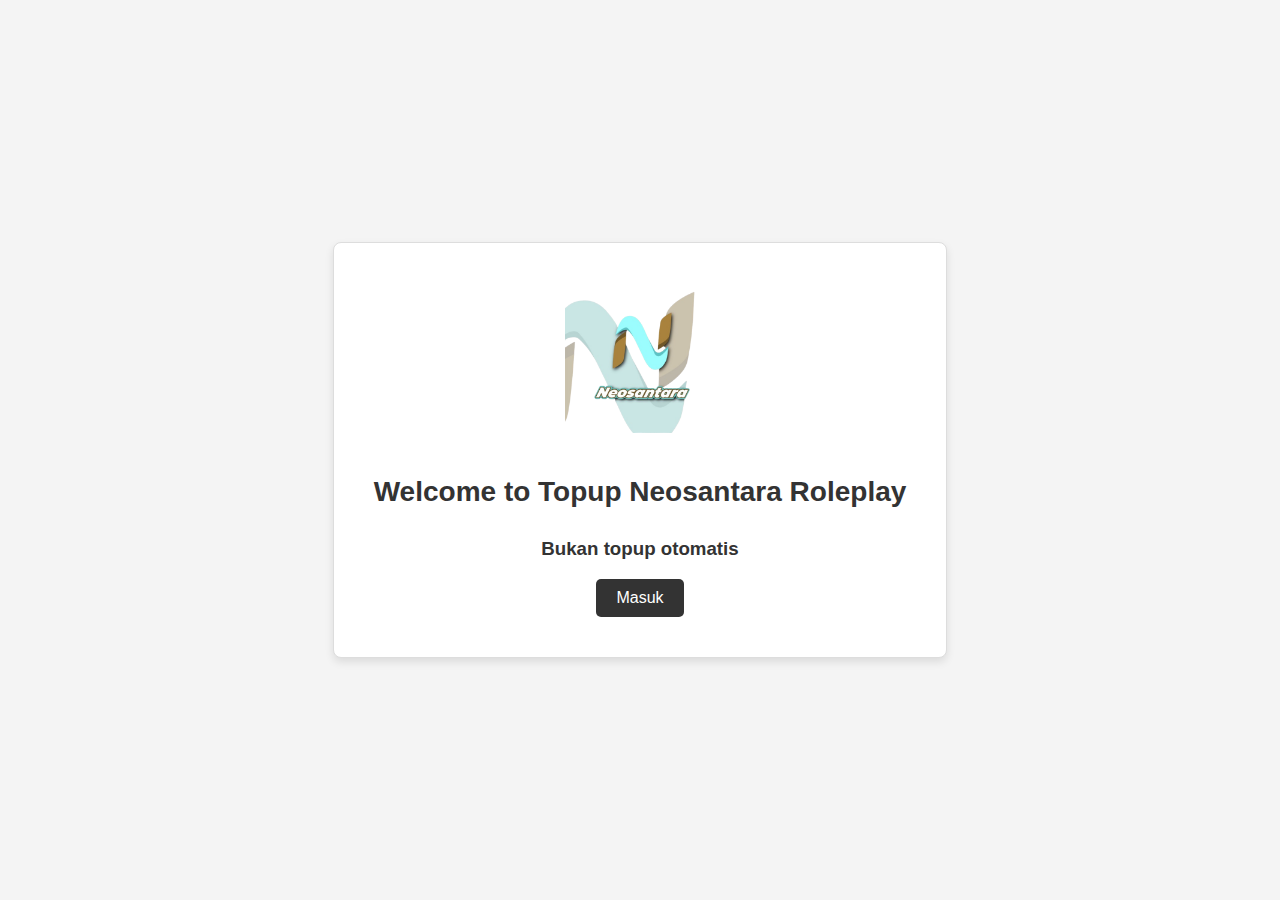
<file: index.html>
<!DOCTYPE html>
<html lang="en">
<head>
    <meta charset="UTF-8">
    <meta http-equiv="X-UA-Compatible" content="IE=edge">
    <meta name="viewport" content="width=device-width, initial-scale=1.0">
    <title>Welcome To Neo Topup</title>
    <!-- Link ke file CSS terpisah -->
    <link rel="stylesheet" href="css/index.css">
</head>
<body>
    <div class="container">
        <img src="img/logo.png" alt="Server Logo" class="logo">
        <h1>Welcome to Topup Neosantara Roleplay</h1>
        <h3>Bukan topup otomatis</h3>
        <button class="button" onclick="location.href='home.html'">Masuk</button>
    </div>
</body>
</html>
</file>
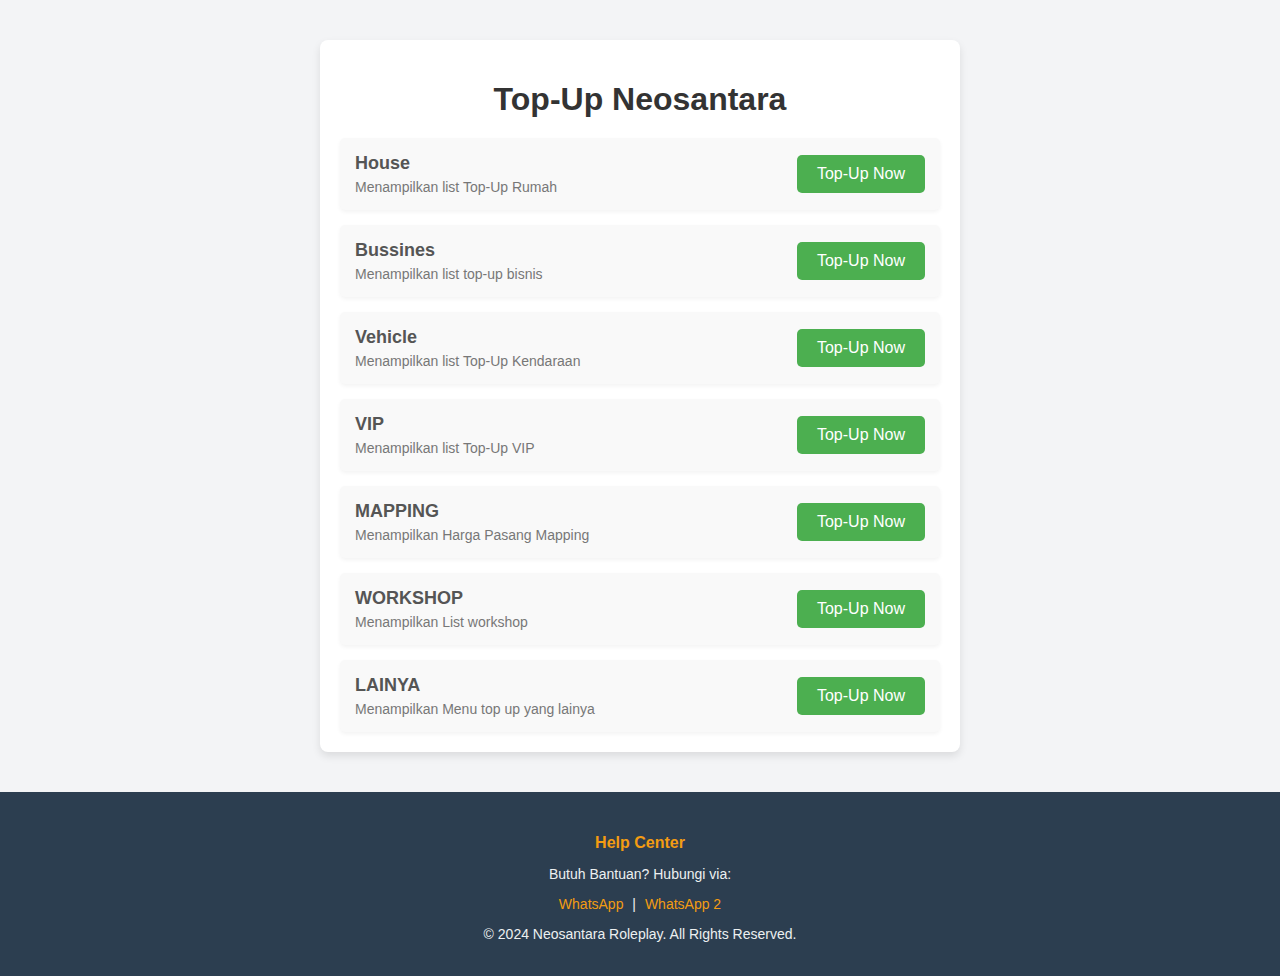
<file: home.html>
<!DOCTYPE html>
<html lang="en">
<head>
    <meta charset="UTF-8">
    <meta http-equiv="X-UA-Compatible" content="IE=edge">
    <meta name="viewport" content="width=device-width, initial-scale=1.0">
    <title>TOP-UP</title>
    <!-- Menghubungkan dengan CSS khusus untuk halaman utama -->
    <link rel="stylesheet" href="css/home.css">
</head>
<body>
    <div class="topup-container">
        <h1>Top-Up Neosantara</h1>
        <div class="topup-list">
            <div class="topup-item">
                <div class="topup-details">
                    <h2>House</h2>
                    <p>Menampilkan list Top-Up Rumah</p>
                </div>
                <a href="topup-house.html" class="topup-button">Top-Up Now</a>
            </div>
            <div class="topup-item">
                <div class="topup-details">
                    <h2>Bussines</h2>
                    <p>Menampilkan list top-up bisnis</p>
                </div>
                <a href="topup-bisnis.html" class="topup-button">Top-Up Now</a>
            </div>
            <div class="topup-item">
                <div class="topup-details">
                    <h2>Vehicle</h2>
                    <p>Menampilkan list Top-Up Kendaraan</p>
                </div>
                <a href="topup-vehicle.html" class="topup-button">Top-Up Now</a>
            </div>
            <div class="topup-item">
                <div class="topup-details">
                    <h2>VIP</h2>
                    <p>Menampilkan list Top-Up VIP</p>
                </div>
                <a href="topup-vip.html" class="topup-button">Top-Up Now</a>
            </div>
            <div class="topup-item">
              <div class="topup-details"> <h2>MAPPING</h2>
              <p>Menampilkan Harga Pasang Mapping</p>
              </div>
              <a href="topup-mapping.html" class="topup-button">Top-Up Now</a>
            </div>
            <div class="topup-item">
              <div class="topup-details"> <h2>WORKSHOP</h2>
              <p>Menampilkan List workshop</p>
              </div>
              <a href="topup-workshop.html" class="topup-button">Top-Up Now</a>
            </div>
           <div class="topup-item">
              <div class="topup-details"> <h2>LAINYA</h2>
              <p>Menampilkan Menu top up yang lainya</p>
              </div>
              <a href="topup-lainya.html" class="topup-button">Top-Up Now</a>
            </div>
        </div>
    </div>
    <!-- Footer Help Center -->
<footer class="footer-simple">
    <div class="footer-content">
        <div class="footer-section">
            <h4>Help Center</h4>
            <p>Butuh Bantuan? Hubungi via:</p>
        </div>
        <div class="footer-section">
            <a href="https://wa.me/971529317909" target="_blank">WhatsApp</a> |
            <a href="https://wa.me/6283891162997">WhatsApp 2</a>
        </div>
        <div class="footer-section">
            <p>&copy; 2024 Neosantara Roleplay. All Rights Reserved.</p>
        </div>
    </div>
</footer>
</body>
</html>
</file>
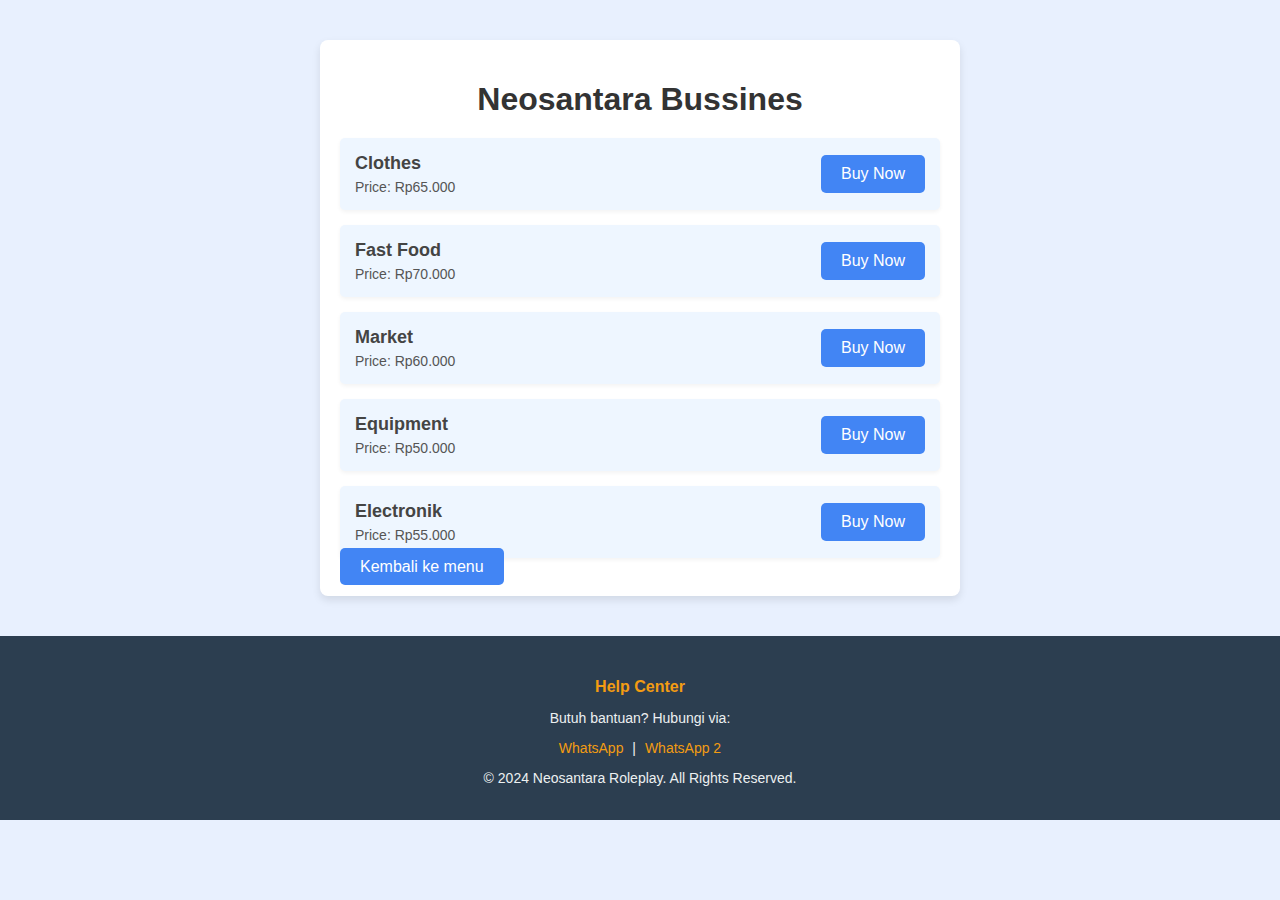
<file: topup-bisnis.html>
<!DOCTYPE html>
<html lang="en">
<head>
    <meta charset="UTF-8">
    <meta http-equiv="X-UA-Compatible" content="IE=edge">
    <meta name="viewport" content="width=device-width, initial-scale=1.0">
    <title>TOP-UP</title>
    <!-- Menghubungkan dengan CSS khusus untuk halaman daftar top-up lainnya -->
    <link rel="stylesheet" href="css/topup-bisnis.css">
</head>
<body>
    <div class="topup-container">
        <h1>Neosantara Bussines</h1>
        <div class="topup-list">
            <div class="topup-item">
                <div class="topup-details">
                    <h2>Clothes</h2>
                    <p>Price: Rp65.000</p>
                </div>
                <a href="https://wa.me/6285860509720?text=.payment" class="topup-button">Buy Now</a>
            </div>
            <div class="topup-item">
                <div class="topup-details">
                    <h2>Fast Food</h2>
                    <p>Price: Rp70.000</p>
                </div>
                <a href="https://wa.me/6285860509720?text=.payment" class="topup-button">Buy Now</a>
            </div>
            <div class="topup-item">
                <div class="topup-details">
                    <h2>Market</h2>
                    <p>Price: Rp60.000</p>
                </div>
                <a href="https://wa.me/6285860509720?text=.payment" class="topup-button">Buy Now</a>
            </div>
             <div class="topup-item">
                <div class="topup-details">
                    <h2>Equipment</h2>
                    <p>Price: Rp50.000</p>
                </div>
                <a href="https://wa.me/6285860509720?text=.payment" class="topup-button">Buy Now</a>
            </div>
            <div class="topup-item">
              <div class="topup-details">
                <h2>Electronik</h2>
                <p>Price: Rp55.000</p>
              </div>
              <a href="https://wa.me/6285860509720?text=.payment" class="topup-button">Buy Now</a>
            </div>
        </div>
        <!-- Tombol kembali ke halaman utama -->
        <a href="home.html" class="back-button">Kembali ke menu</a>
    </div>
<!-- Footer Help Center -->
<footer class="footer-simple">
    <div class="footer-content">
        <div class="footer-section">
            <h4>Help Center</h4>
            <p>Butuh bantuan? Hubungi via:</p>
        </div>
        <div class="footer-section">
            <a href="https://wa.me/nomor" target="_blank">WhatsApp</a> |
            <a href="https://wa.me/6283891162997">WhatsApp 2</a>
        </div>
        <div class="footer-section">
            <p>&copy; 2024 Neosantara Roleplay. All Rights Reserved.</p>
        </div>
    </div>
</footer>
</body>
</html>
</file>
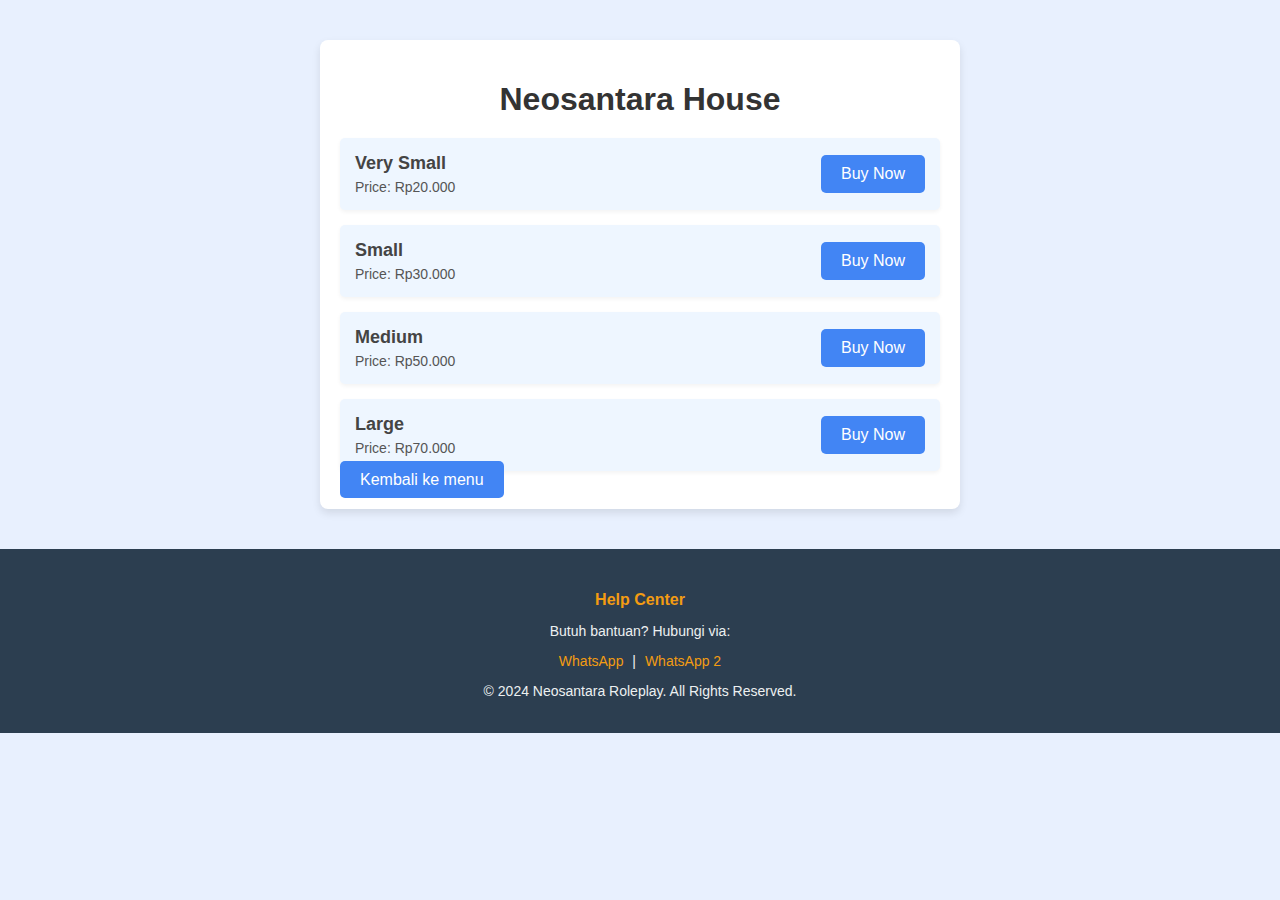
<file: topup-house.html>
<!DOCTYPE html>
<html lang="en">
<head>
    <meta charset="UTF-8">
    <meta http-equiv="X-UA-Compatible" content="IE=edge">
    <meta name="viewport" content="width=device-width, initial-scale=1.0">
    <title>TOP-UP</title>
    <!-- Menghubungkan dengan CSS khusus untuk halaman daftar top-up lainnya -->
    <link rel="stylesheet" href="css/topup-house.css">
</head>
<body>
    <div class="topup-container">
        <h1>Neosantara House</h1>
        <div class="topup-list">
            <div class="topup-item">
                <div class="topup-details">
                    <h2>Very Small</h2>
                    <p>Price: Rp20.000</p>
                </div>
                <a href="https://wa.me/6285860509720?text=.payment" class="topup-button">Buy Now</a>
            </div>
            <div class="topup-item">
                <div class="topup-details">
                    <h2>Small</h2>
                    <p>Price: Rp30.000</p>
                </div>
                <a href="https://wa.me/6285860509720?text=.payment" class="topup-button">Buy Now</a>
            </div>
            <div class="topup-item">
                <div class="topup-details">
                    <h2>Medium</h2>
                    <p>Price: Rp50.000</p>
                </div>
                <a href="https://wa.me/6285860509720?text=.payment" class="topup-button">Buy Now</a>
            </div>
             <div class="topup-item">
                <div class="topup-details">
                    <h2>Large</h2>
                    <p>Price: Rp70.000</p>
                </div>
                <a href="https://wa.me/6285860509720?text=.payment" class="topup-button">Buy Now</a>
            </div>
        </div>
        <!-- Tombol kembali ke halaman utama -->
        <a href="home.html" class="back-button">Kembali ke menu</a>
    </div>
<!-- Footer Help Center -->
<footer class="footer-simple">
    <div class="footer-content">
        <div class="footer-section">
            <h4>Help Center</h4>
            <p>Butuh bantuan? Hubungi via:</p>
        </div>
        <div class="footer-section">
            <a href="https://wa.me/nomor" target="_blank">WhatsApp</a> |
            <a href="https://wa.me/6283891162997">WhatsApp 2</a>
        </div>
        <div class="footer-section">
            <p>&copy; 2024 Neosantara Roleplay. All Rights Reserved.</p>
        </div>
    </div>
</footer>
</body>
</html>
</file>
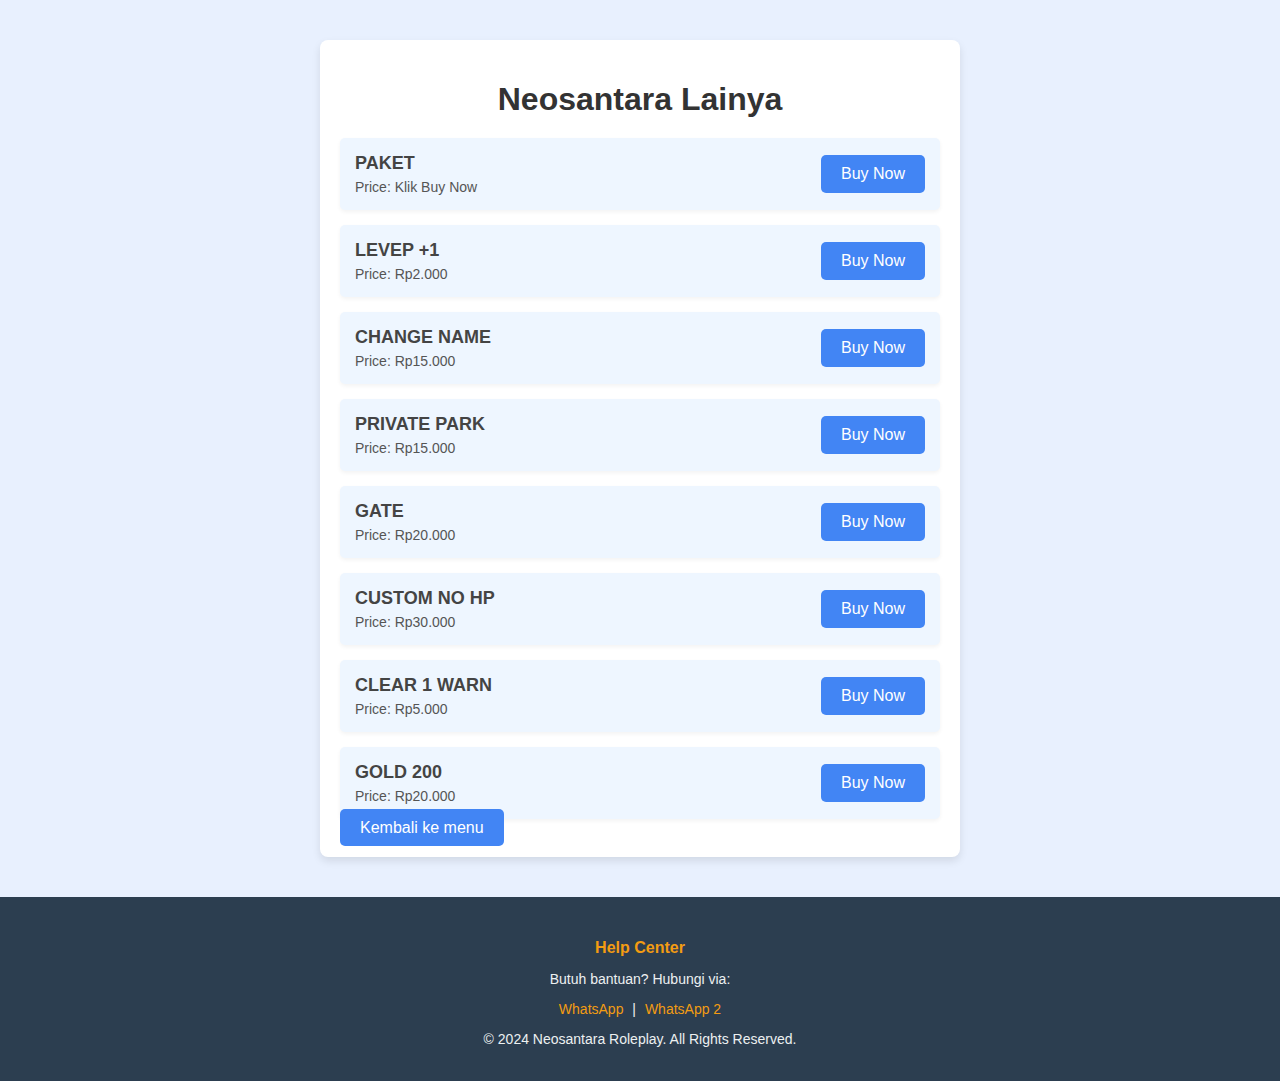
<file: topup-lainya.html>
<!DOCTYPE html>
<html lang="en">
<head>
    <meta charset="UTF-8">
    <meta http-equiv="X-UA-Compatible" content="IE=edge">
    <meta name="viewport" content="width=device-width, initial-scale=1.0">
    <title>TOP-UP</title>
    <!-- Menghubungkan dengan CSS khusus untuk halaman daftar top-up lainnya -->
    <link rel="stylesheet" href="css/topup-mapping.css">
</head>
<body>
    <div class="topup-container">
        <h1>Neosantara Lainya</h1>
        <div class="topup-list">
            <div class="topup-item">
                <div class="topup-details">
                    <h2>PAKET</h2>
                    <p>Price: Klik Buy Now</p>
                </div>
                <a href="https://wa.me/6285860509720?text=.paket" class="topup-button">Buy Now</a>
            </div>
            <div class="topup-item">
                <div class="topup-details">
                    <h2>LEVEP +1</h2>
                    <p>Price: Rp2.000</p>
                </div>
                <a href="https://wa.me/6285860509720?text=.payment" class="topup-button">Buy Now</a>
            </div>
            <div class="topup-item">
                <div class="topup-details">
                    <h2>CHANGE NAME</h2>
                    <p>Price: Rp15.000</p>
                </div>
                <a href="https://wa.me/6285860509720?text=.payment" class="topup-button">Buy Now</a>
            </div>
            <div class="topup-item">
                <div class="topup-details">
                    <h2>PRIVATE PARK</h2>
                    <p>Price: Rp15.000</p>
                </div>
                <a href="https://wa.me/6285860509720?text=.payment" class="topup-button">Buy Now</a>
            </div>
            <div class="topup-item">
                <div class="topup-details">
                    <h2>GATE</h2>
                    <p>Price: Rp20.000</p>
                </div>
                <a href="https://wa.me/6285860509720?text=.payment" class="topup-button">Buy Now</a>
            </div>
            <div class="topup-item">
                <div class="topup-details">
                    <h2>CUSTOM NO HP</h2>
                    <p>Price: Rp30.000</p>
                </div>
                <a href="https://wa.me/6285860509720?text=.payment" class="topup-button">Buy Now</a>
            </div>
            <div class="topup-item">
                <div class="topup-details">
                    <h2>CLEAR 1 WARN</h2>
                    <p>Price: Rp5.000</p>
                </div>
                <a href="https://wa.me/6285860509720?text=.payment" class="topup-button">Buy Now</a>
            </div>
            <div class="topup-item">
                <div class="topup-details">
                    <h2>GOLD 200</h2>
                    <p>Price: Rp20.000</p>
                </div>
                <a href="https://wa.me/6285860509720?text=.payment" class="topup-button">Buy Now</a>
            </div>
        </div>
        <!-- Tombol kembali ke halaman utama -->
        <a href="home.html" class="back-button">Kembali ke menu</a>
    </div>
<!-- Footer Help Center -->
<footer class="footer-simple">
    <div class="footer-content">
        <div class="footer-section">
            <h4>Help Center</h4>
            <p>Butuh bantuan? Hubungi via:</p>
        </div>
        <div class="footer-section">
            <a href="https://wa.me/971529317909" target="_blank">WhatsApp</a> |
            <a href="https://wa.me/6283891162997">WhatsApp 2</a>
        </div>
        <div class="footer-section">
            <p>&copy; 2024 Neosantara Roleplay. All Rights Reserved.</p>
        </div>
    </div>
</footer>
</body>
</html>
</file>
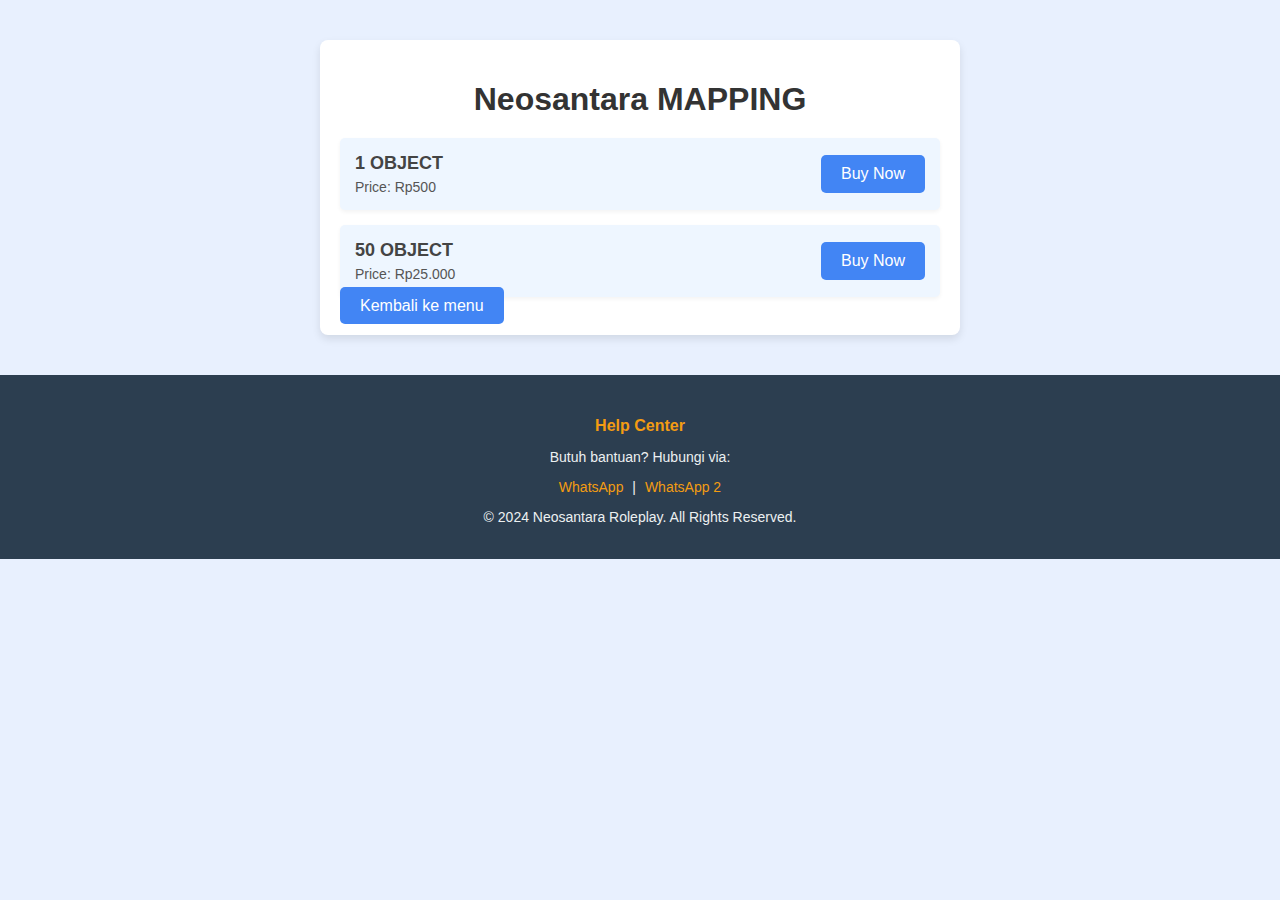
<file: topup-mapping.html>
<!DOCTYPE html>
<html lang="en">
<head>
    <meta charset="UTF-8">
    <meta http-equiv="X-UA-Compatible" content="IE=edge">
    <meta name="viewport" content="width=device-width, initial-scale=1.0">
    <title>TOP-UP</title>
    <!-- Menghubungkan dengan CSS khusus untuk halaman daftar top-up lainnya -->
    <link rel="stylesheet" href="css/topup-mapping.css">
</head>
<body>
    <div class="topup-container">
        <h1>Neosantara MAPPING</h1>
        <div class="topup-list">
            <div class="topup-item">
                <div class="topup-details">
                    <h2>1 OBJECT</h2>
                    <p>Price: Rp500</p>
                </div>
                <a href="https://wa.me/6285860509720?text=.payment" class="topup-button">Buy Now</a>
            </div>
            <div class="topup-item">
                <div class="topup-details">
                    <h2>50 OBJECT</h2>
                    <p>Price: Rp25.000</p>
                </div>
                <a href="https://wa.me/6285860509720?text=.payment" class="topup-button">Buy Now</a>
            </div>
        </div>
        <!-- Tombol kembali ke halaman utama -->
        <a href="home.html" class="back-button">Kembali ke menu</a>
    </div>
<!-- Footer Help Center -->
<footer class="footer-simple">
    <div class="footer-content">
        <div class="footer-section">
            <h4>Help Center</h4>
            <p>Butuh bantuan? Hubungi via:</p>
        </div>
        <div class="footer-section">
            <a href="https://wa.me/971529317909" target="_blank">WhatsApp</a> |
            <a href="https://wa.me/6283891162997">WhatsApp 2</a>
        </div>
        <div class="footer-section">
            <p>&copy; 2024 Neosantara Roleplay. All Rights Reserved.</p>
        </div>
    </div>
</footer>
</body>
</html>
</file>
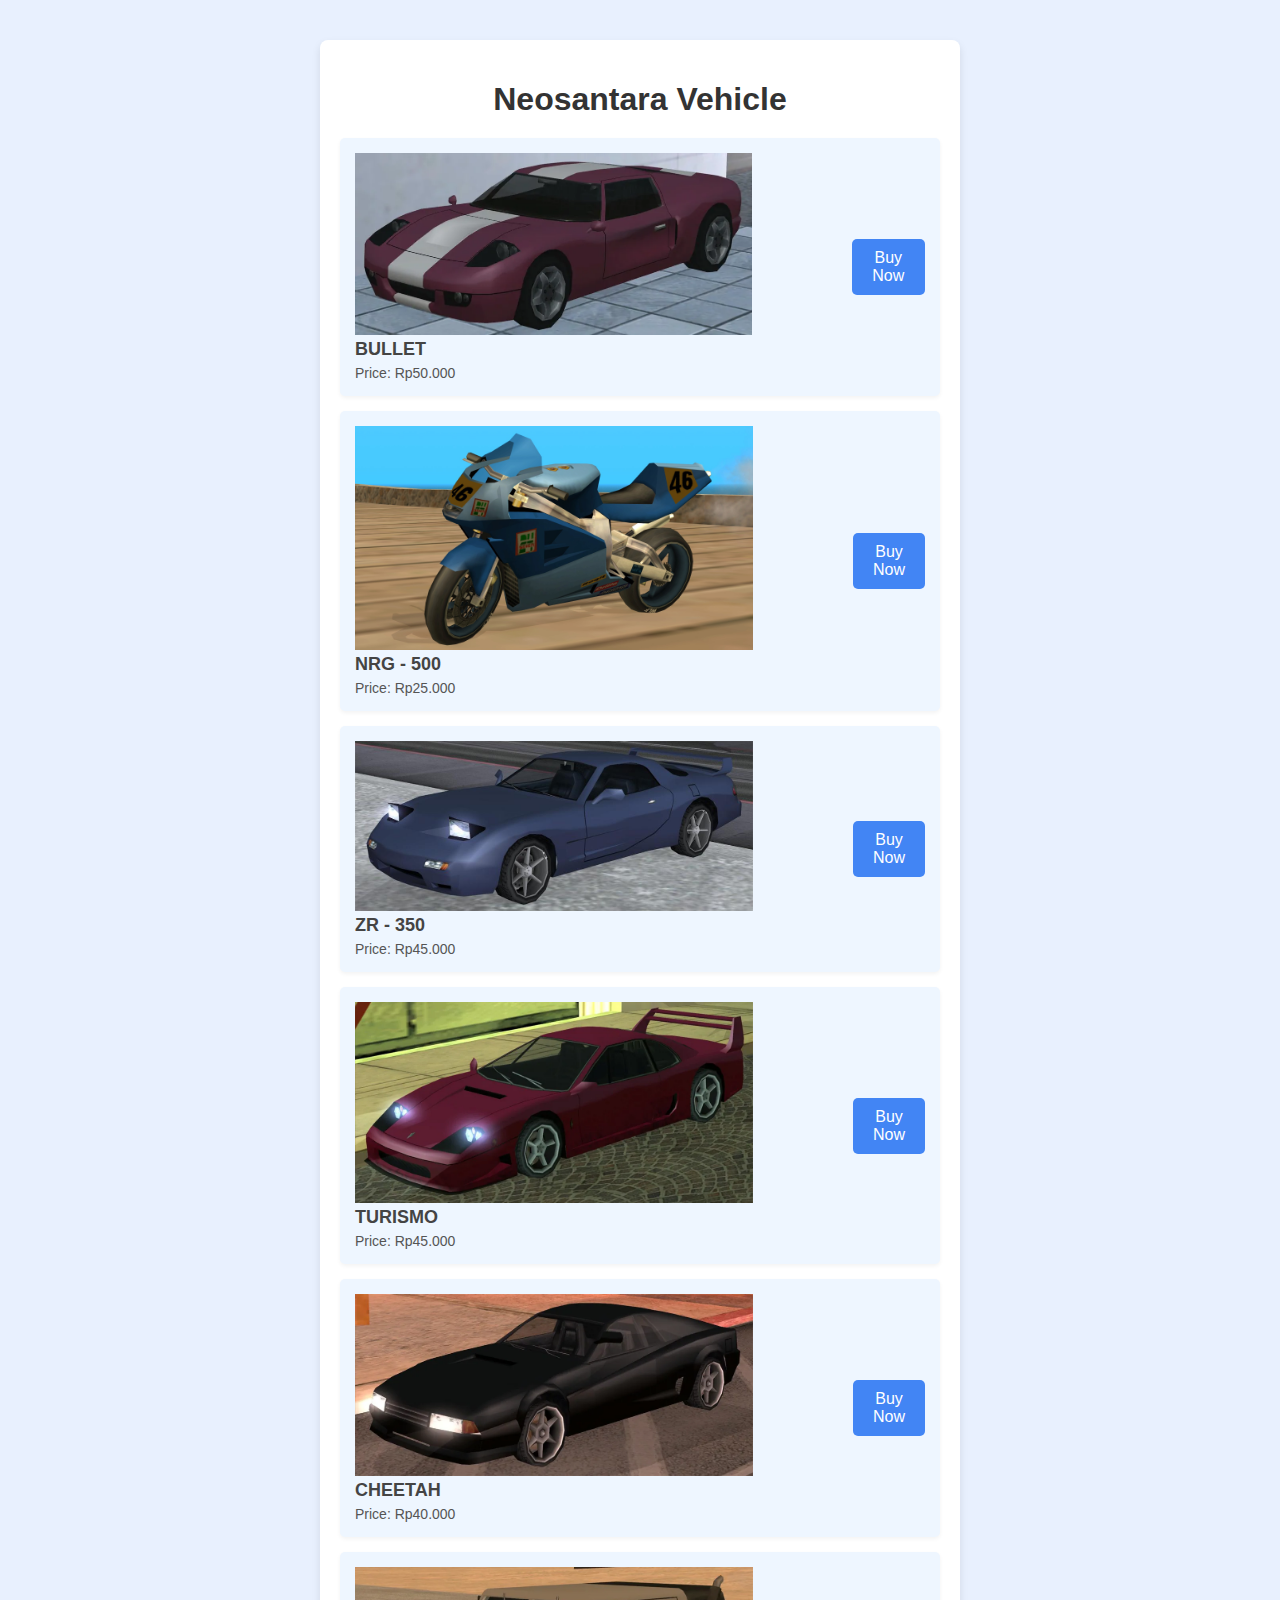
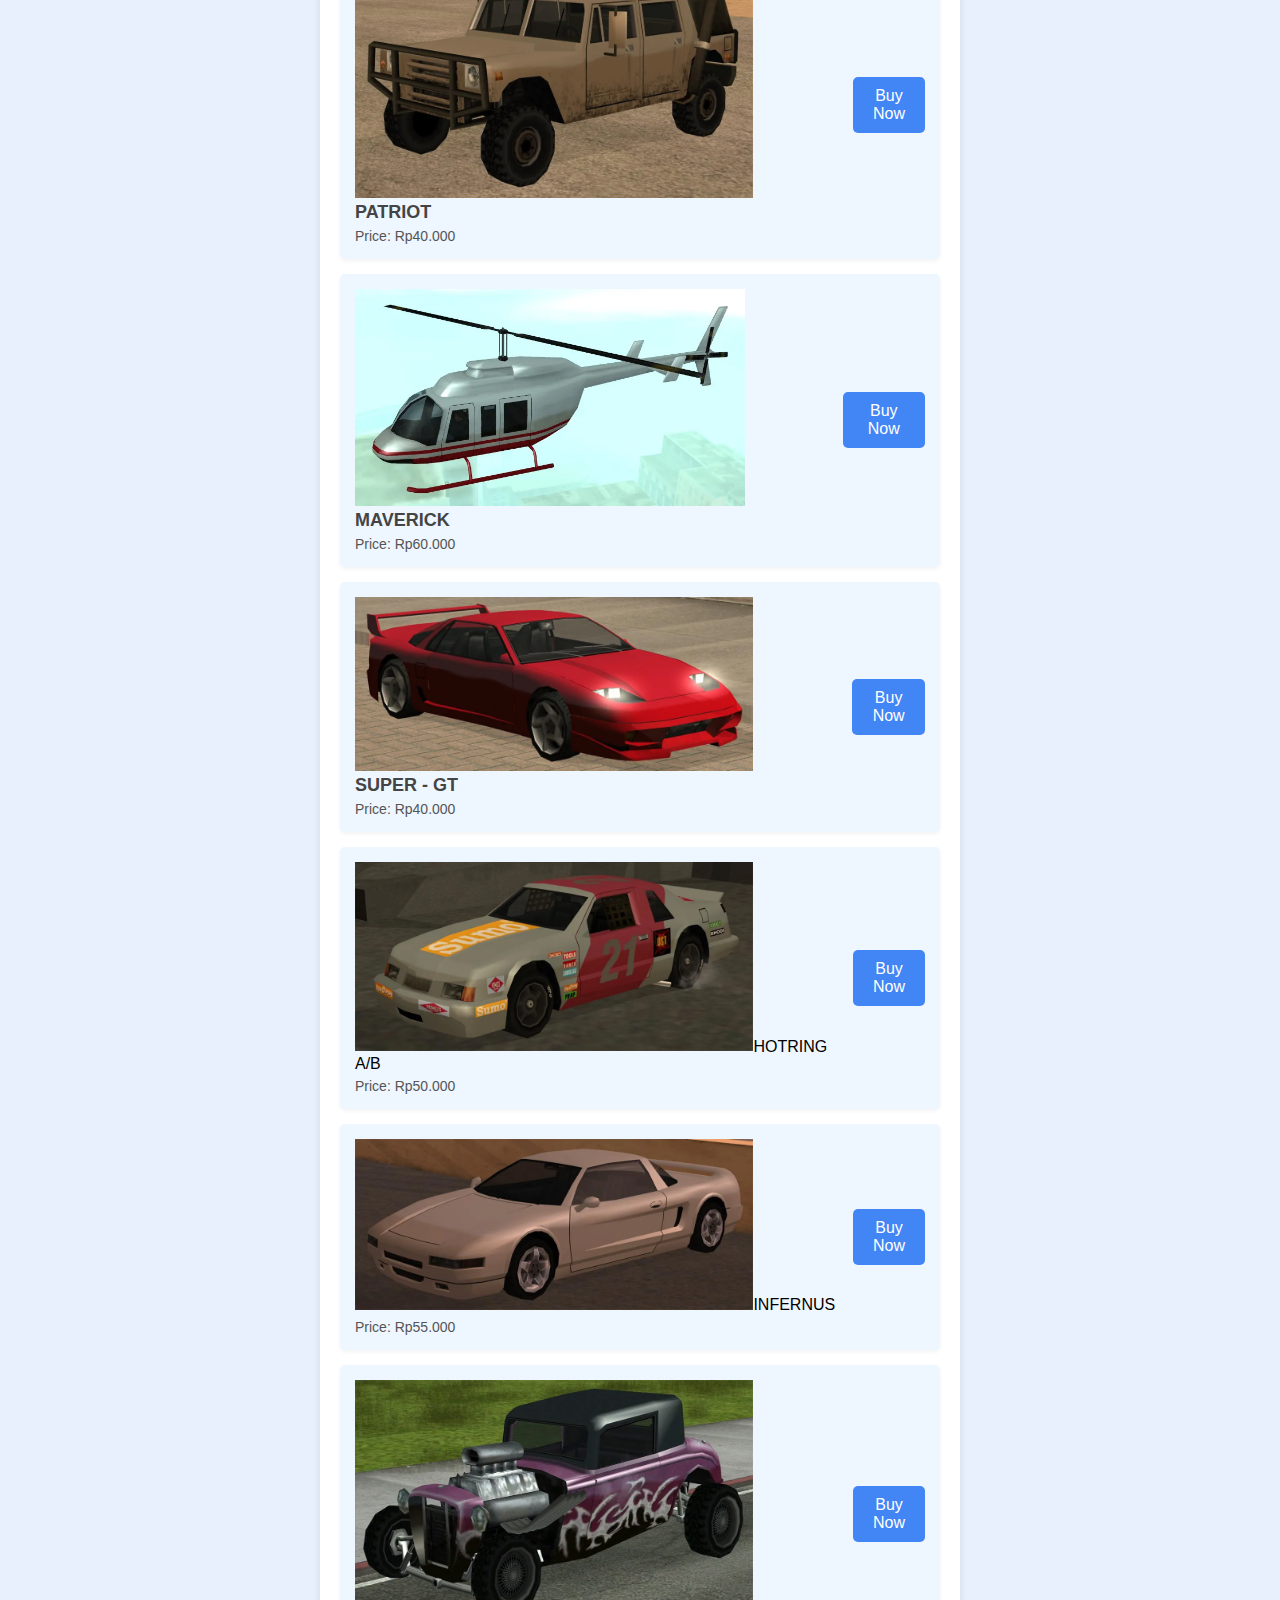
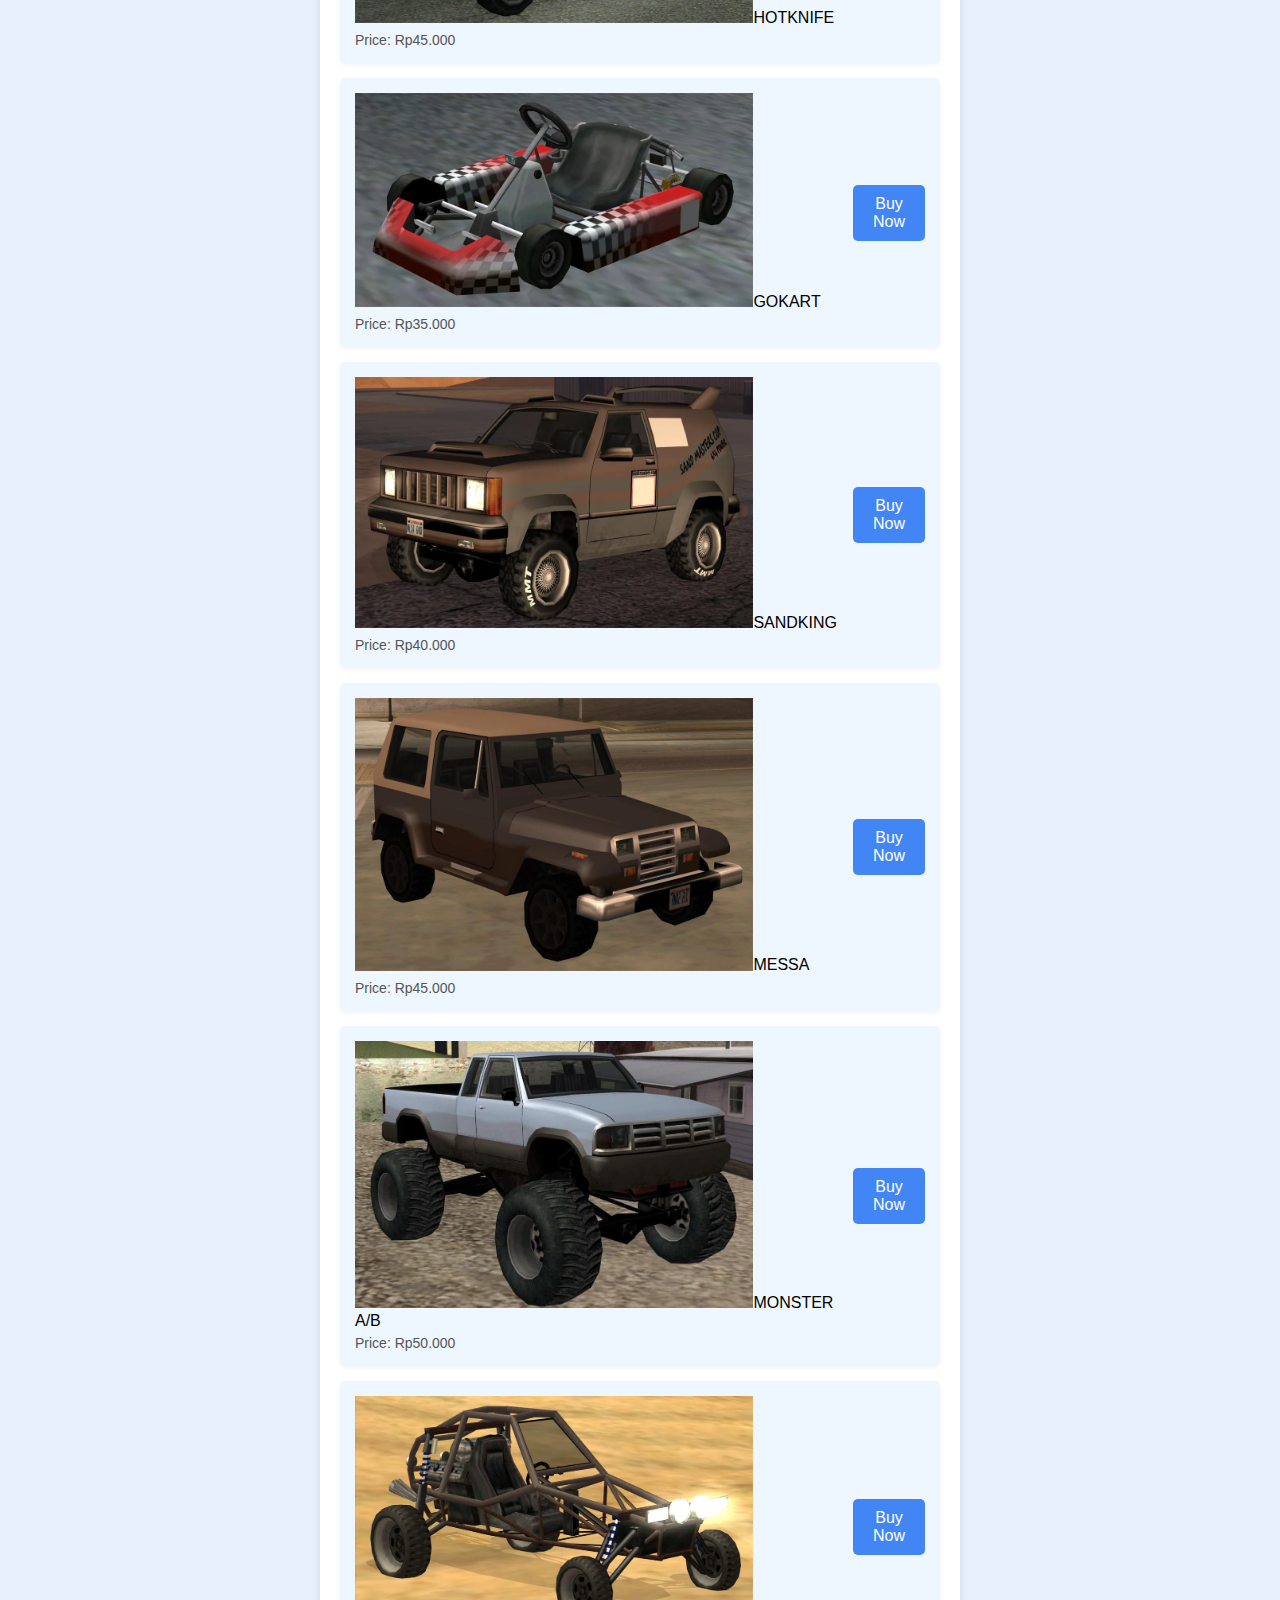
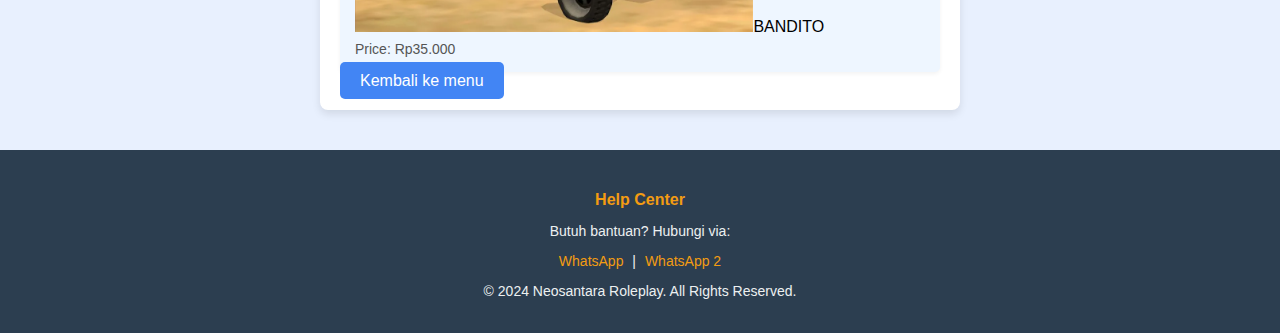
<file: topup-vehicle.html>
<!DOCTYPE html>
<html lang="en">
<head>
    <meta charset="UTF-8">
    <meta http-equiv="X-UA-Compatible" content="IE=edge">
    <meta name="viewport" content="width=device-width, initial-scale=1.0">
    <title>TOP-UP</title>
    <!-- Menghubungkan dengan CSS khusus untuk halaman daftar top-up lainnya -->
    <link rel="stylesheet" href="css/topup-vehicle.css">
</head>
<body>
    <div class="topup-container">
        <h1>Neosantara Vehicle</h1>
        <div class="topup-list">
            <div class="topup-item">
    <div class="topup-details">
        <img src="img/bullet.webp" alt="BULLET" style="width: 80%; height: auto;">
        <h2>BULLET</h2>
        <p>Price: Rp50.000</p>
    </div>
    <a href="https://wa.me/6285860509720?text=.payment" class="topup-button">Buy Now</a>
</div>
            <div class="topup-item">
                <div class="topup-details">
                  <img src="img/NRG.jpg" alt="NRG - 500" style="width: 80%; height: auto;">
                    <h2>NRG - 500</h2>
                    <p>Price: Rp25.000</p>
                </div>
                <a href="https://wa.me/6285860509720?text=.payment" class="topup-button">Buy Now</a>
            </div>
            <div class="topup-item">
                <div class="topup-details">
                  <img src="img/zr-350.jpg" alt="ZR - 350" style="width: 80%; height: auto;">
                    <h2>ZR - 350</h2>
                    <p>Price: Rp45.000</p>
                </div>
                <a href="https://wa.me/6285860509720?text=.payment" class="topup-button">Buy Now</a>
            </div>
             <div class="topup-item">
                <div class="topup-details">
                  <img src="img/turismo.webp" alt="TURISMO" style="width: 80%; height: auto;">
                    <h2>TURISMO</h2>
                    <p>Price: Rp45.000</p>
                </div>
                <a href="https://wa.me/6285860509720?text=.payment" class="topup-button">Buy Now</a>
            </div>
            <div class="topup-item">
              <div class="topup-details">
                <img src="img/cheetah.webp" alt="CHEETAH" style="width: 80%; height: auto;">
                <h2>CHEETAH</h2>
                <p>Price: Rp40.000</p>
              </div>
              <a href="https://wa.me/6285860509720?text=.payment" class="topup-button">Buy Now</a>
            </div>
             <div class="topup-item">
              <div class="topup-details">
                <img src="img/patriot.webp" alt="PATRIOT" style="width: 80%; height: auto;">
                <h2>PATRIOT</h2>
                <p>Price: Rp40.000</p>
              </div>
              <a href="https://wa.me/6285860509720?text=.payment" class="topup-button">Buy Now</a>
            </div>
             <div class="topup-item">
              <div class="topup-details">
                <img src="img/maverick.webp" alt="MAVERICK" style="width: 80%; height: auto;">
                <h2>MAVERICK</h2>
                <p>Price: Rp60.000</p>
              </div>
              <a href="https://wa.me/6285860509720?text=.payment" class="topup-button">Buy Now</a>
            </div>
             <div class="topup-item">
              <div class="topup-details">
                <img src="img/super-gt.webp" alt="SUPER - GT" style="width: 80%; height: auto;">
                <h2>SUPER - GT</h2>
                <p>Price: Rp40.000</p>
              </div>
              <a href="https://wa.me/6285860509720?text=.payment" class="topup-button">Buy Now</a>
            </div>
             <div class="topup-item">
              <div class="topup-details">
                <img src="img/hotring.webp" alt="HOTRING A/B" style="width: 80%; height: auto;"
                <h2>HOTRING A/B</h2>
                <p>Price: Rp50.000</p>
              </div>
              <a href="https://wa.me/6285860509720?text=.payment" class="topup-button">Buy Now</a>
            </div>
             <div class="topup-item">
              <div class="topup-details">
                <img src="img/infernus.webp" alt="INFERNUS" style="width: 80%; height: auto;"
                <h2>INFERNUS</h2>
                <p>Price: Rp55.000</p>
              </div>
              <a href="https://wa.me/6285860509720?text=.payment" class="topup-button">Buy Now</a>
            </div>
             <div class="topup-item">
              <div class="topup-details">
                <img src="img/hotknife.webp" alt="HOTKNIFE" style="width: 80%; height: auto;"
                <h2>HOTKNIFE</h2>
                <p>Price: Rp45.000</p>
              </div>
              <a href="https://wa.me/6285860509720?text=.payment" class="topup-button">Buy Now</a>
            </div>
             <div class="topup-item">
              <div class="topup-details">
                <img src="img/gokart.webp" alt="GOKART" style="width: 80%; height: auto;"
                <h2>GOKART</h2>
                <p>Price: Rp35.000</p>
              </div>
              <a href="https://wa.me/6285860509720?text=.payment" class="topup-button">Buy Now</a>
            </div>
             <div class="topup-item">
              <div class="topup-details">
                <img src="img/sandking.webp" alt="SANDKING" style="width: 80%; height: auto;"
                <h2>SANDKING</h2>
                <p>Price: Rp40.000</p>
              </div>
              <a href="https://wa.me/6285860509720?text=.payment" class="topup-button">Buy Now</a>
            </div>
             <div class="topup-item">
              <div class="topup-details">
                <img src="img/mesa.jpg" alt="MESSA" style="width: 80%; height: auto;"
                <h2>MESSA</h2>
                <p>Price: Rp45.000</p>
              </div>
              <a href="https://wa.me/6285860509720?text=.payment" class="topup-button">Buy Now</a>
            </div>
             <div class="topup-item">
              <div class="topup-details">
                <img src="img/monster.jpg" alt="MONSTER" style="width: 80%; height: auto;"
                <h2>MONSTER A/B</h2>
                <p>Price: Rp50.000</p>
              </div>
              <a href="https://wa.me/6285860509720?text=.payment" class="topup-button">Buy Now</a>
            </div>
             <div class="topup-item">
              <div class="topup-details">
                <img src="img/bandito.webp" alt="BANDITO" style="width: 80%; height: auto;"
                <h2>BANDITO</h2>
                <p>Price: Rp35.000</p>
              </div>
              <a href="https://wa.me/6285860509720?text=.payment" class="topup-button">Buy Now</a>
            </div>
        </div>
        <!-- Tombol kembali ke halaman utama -->
        <a href="home.html" class="back-button">Kembali ke menu</a>
    </div>
<!-- Footer Help Center -->
<footer class="footer-simple">
    <div class="footer-content">
        <div class="footer-section">
            <h4>Help Center</h4>
            <p>Butuh bantuan? Hubungi via:</p>
        </div>
        <div class="footer-section">
            <a href="https://wa.me/nomor" target="_blank">WhatsApp</a> |
            <a href="https://wa.me/6283891162997">WhatsApp 2</a>
        </div>
        <div class="footer-section">
            <p>&copy; 2024 Neosantara Roleplay. All Rights Reserved.</p>
        </div>
    </div>
</footer>
</body>
</html>
</file>
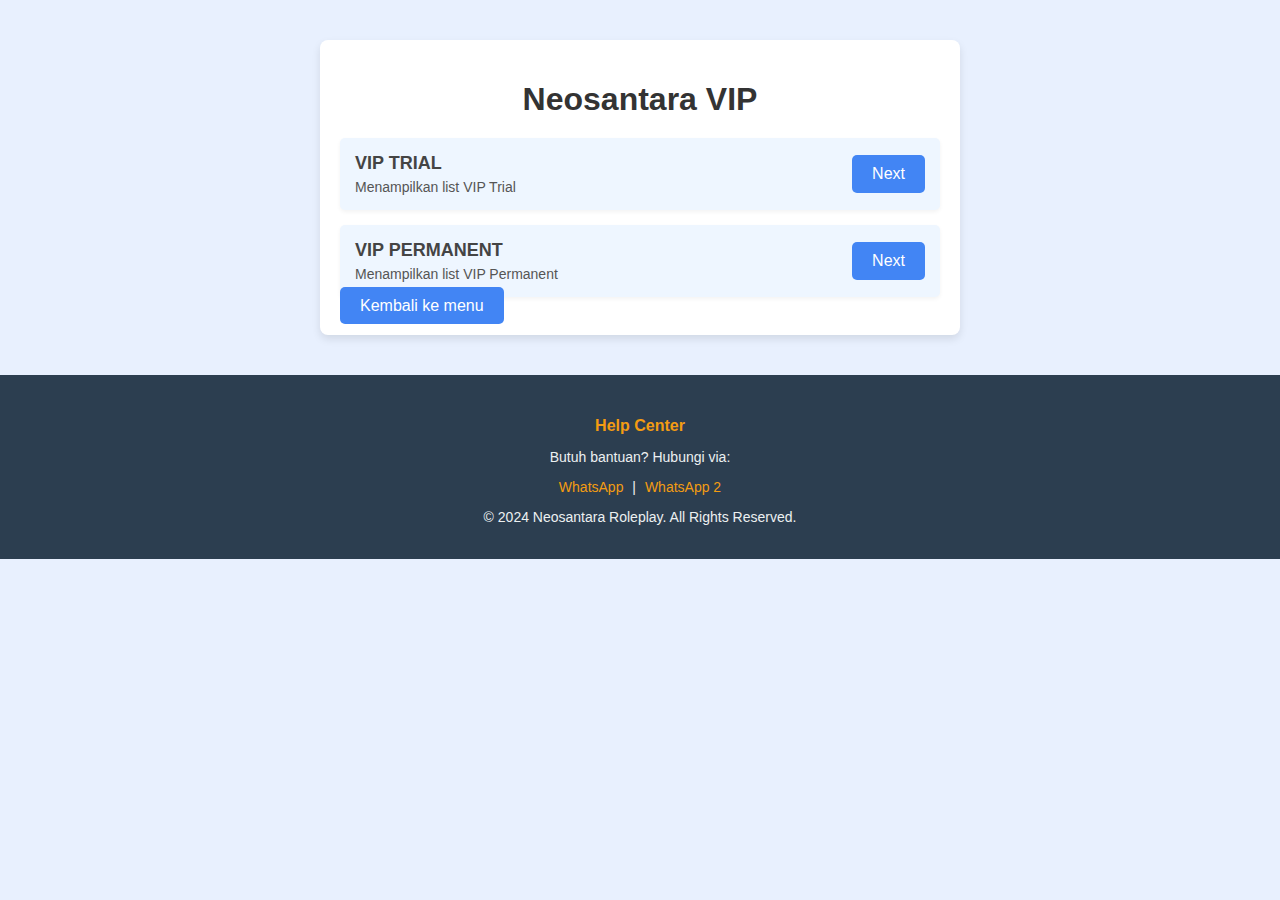
<file: topup-vip.html>
<!DOCTYPE html>
<html lang="en">
<head>
    <meta charset="UTF-8">
    <meta http-equiv="X-UA-Compatible" content="IE=edge">
    <meta name="viewport" content="width=device-width, initial-scale=1.0">
    <title>TOP-UP</title>
    <!-- Menghubungkan dengan CSS khusus untuk halaman daftar top-up lainnya -->
    <link rel="stylesheet" href="css/topup-vip.css">
</head>
<body>
    <div class="topup-container">
        <h1>Neosantara VIP</h1>
        <div class="topup-list">
            <div class="topup-item">
                <div class="topup-details">
                    <h2>VIP TRIAL</h2>
                    <p>Menampilkan list VIP Trial</p>
                </div>
                <a href="vip-trial.html" class="topup-button">Next</a>
            </div>
            <div class="topup-item">
                <div class="topup-details">
                    <h2>VIP PERMANENT</h2>
                    <p>Menampilkan list VIP Permanent</p>
                </div>
                <a href="vip-permanent.html" class="topup-button">Next</a>
            </div>
        </div>
        <!-- Tombol kembali ke halaman utama -->
        <a href="home.html" class="back-button">Kembali ke menu</a>
    </div>
<!-- Footer Help Center -->
<footer class="footer-simple">
    <div class="footer-content">
        <div class="footer-section">
            <h4>Help Center</h4>
            <p>Butuh bantuan? Hubungi via:</p>
        </div>
        <div class="footer-section">
            <a href="https://wa.me/971529317909" target="_blank">WhatsApp</a> |
            <a href="https://wa.me/6283891162997">WhatsApp 2</a>
        </div>
        <div class="footer-section">
            <p>&copy; 2024 Neosantara Roleplay. All Rights Reserved.</p>
        </div>
    </div>
</footer>
</body>
</html>
</file>
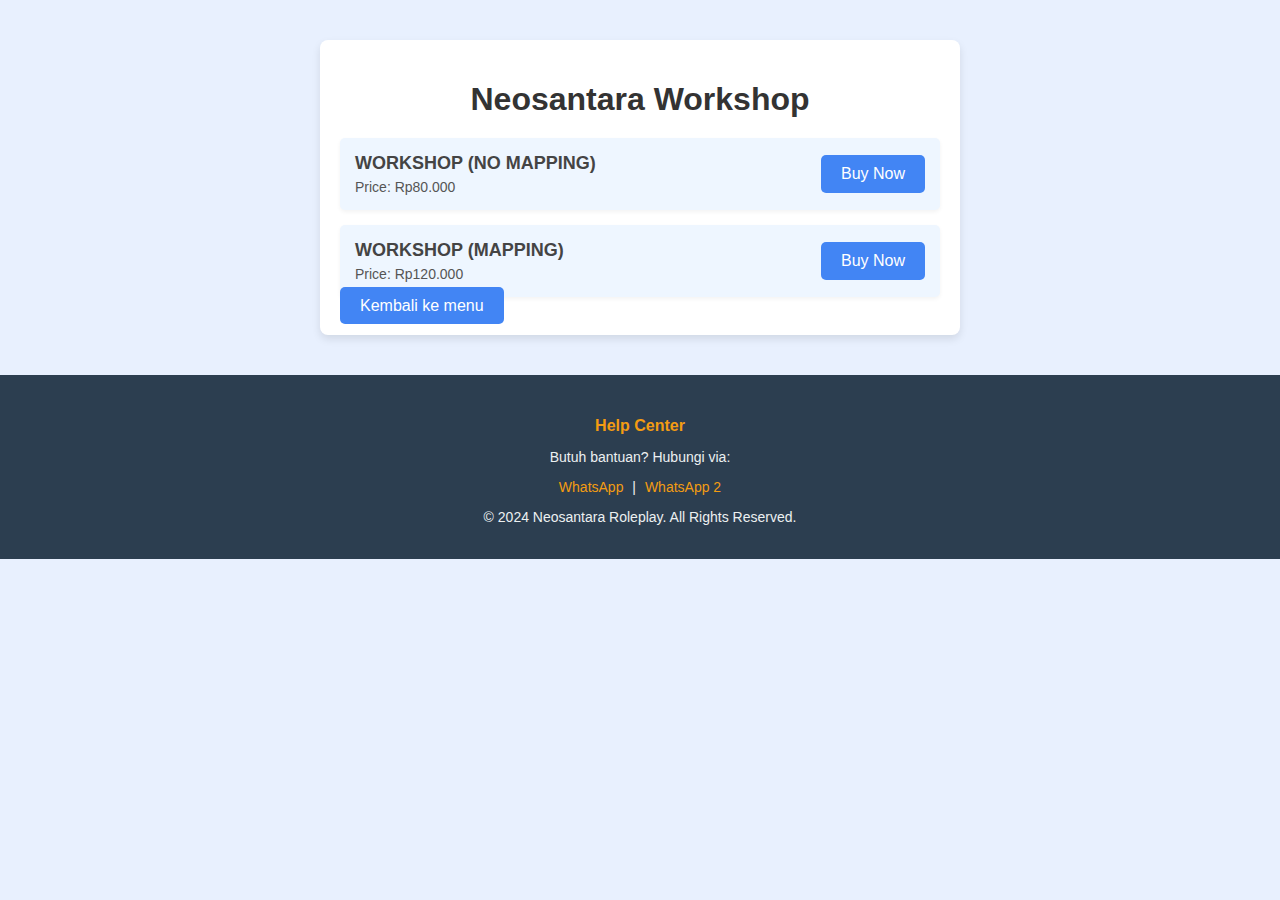
<file: topup-workshop.html>
<!DOCTYPE html>
<html lang="en">
<head>
    <meta charset="UTF-8">
    <meta http-equiv="X-UA-Compatible" content="IE=edge">
    <meta name="viewport" content="width=device-width, initial-scale=1.0">
    <title>TOP-UP</title>
    <!-- Menghubungkan dengan CSS khusus untuk halaman daftar top-up lainnya -->
    <link rel="stylesheet" href="css/topup-workshop.css">
</head>
<body>
    <div class="topup-container">
        <h1>Neosantara Workshop</h1>
        <div class="topup-list">
            <div class="topup-item">
                <div class="topup-details">
                    <h2>WORKSHOP (NO MAPPING)</h2>
                    <p>Price: Rp80.000</p>
                </div>
                <a href="https://wa.me/6285860509720?text=.payment" class="topup-button">Buy Now</a>
            </div>
            <div class="topup-item">
                <div class="topup-details">
                    <h2>WORKSHOP (MAPPING)</h2>
                    <p>Price: Rp120.000</p>
                </div>
                <a href="https://wa.me/6285860509720?text=.payment" class="topup-button">Buy Now</a>
            </div>
        </div>
        <!-- Tombol kembali ke halaman utama -->
        <a href="home.html" class="back-button">Kembali ke menu</a>
    </div>
<!-- Footer Help Center -->
<footer class="footer-simple">
    <div class="footer-content">
        <div class="footer-section">
            <h4>Help Center</h4>
            <p>Butuh bantuan? Hubungi via:</p>
        </div>
        <div class="footer-section">
            <a href="https://wa.me/971529317909" target="_blank">WhatsApp</a> |
            <a href="https://wa.me/6283891162997">WhatsApp 2</a>
        </div>
        <div class="footer-section">
            <p>&copy; 2024 Neosantara Roleplay. All Rights Reserved.</p>
        </div>
    </div>
</footer>
</body>
</html>
</file>
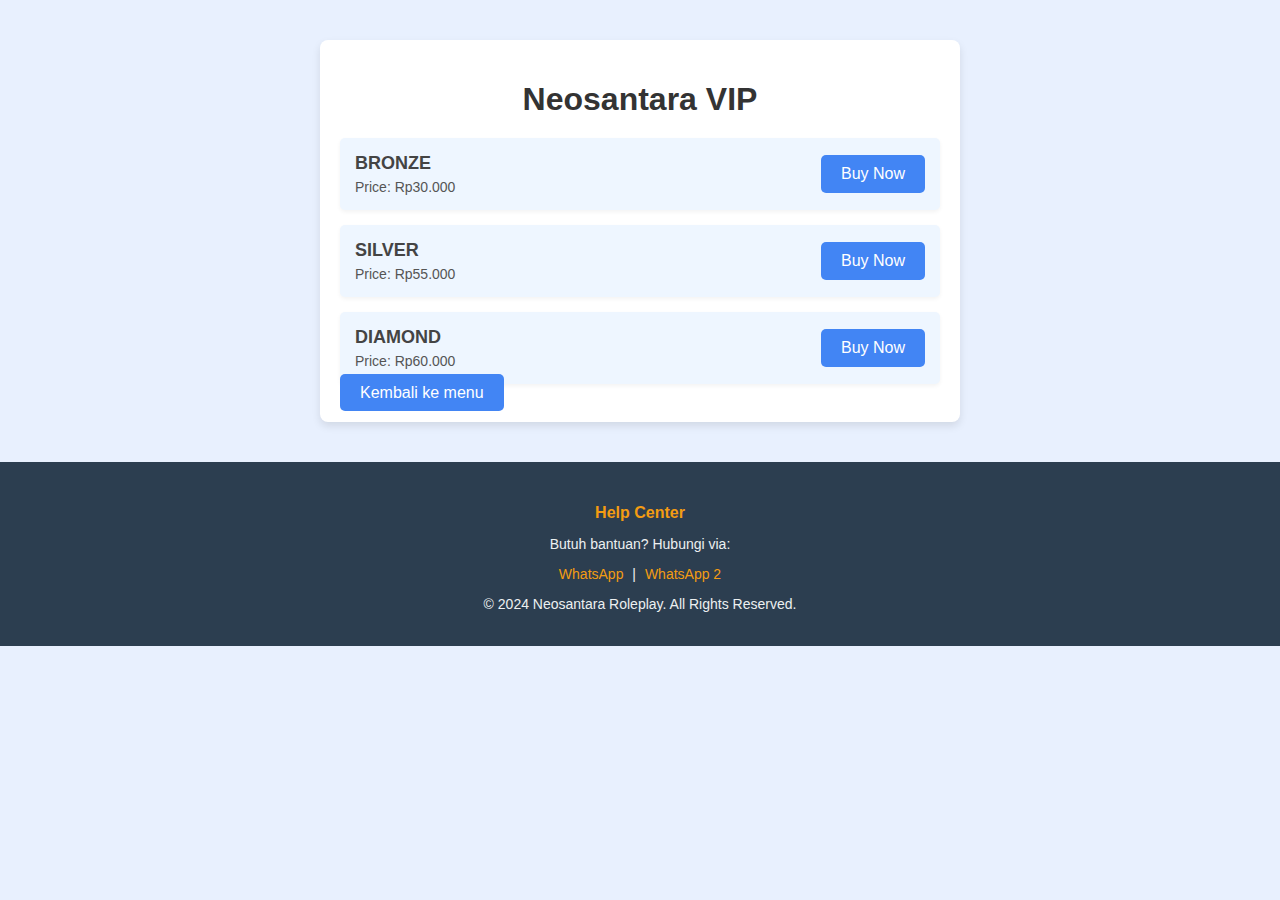
<file: vip-permanent.html>
<!DOCTYPE html>
<html lang="en">
<head>
    <meta charset="UTF-8">
    <meta http-equiv="X-UA-Compatible" content="IE=edge">
    <meta name="viewport" content="width=device-width, initial-scale=1.0">
    <title>TOP-UP</title>
    <!-- Menghubungkan dengan CSS khusus untuk halaman daftar top-up lainnya -->
    <link rel="stylesheet" href="css/topup-house.css">
</head>
<body>
    <div class="topup-container">
        <h1>Neosantara VIP</h1>
        <div class="topup-list">
            <div class="topup-item">
                <div class="topup-details">
                    <h2>BRONZE</h2>
                    <p>Price: Rp30.000</p>
                </div>
                <a href="https://wa.me/6285860509720?text=.payment" class="topup-button">Buy Now</a>
            </div>
            <div class="topup-item">
                <div class="topup-details">
                    <h2>SILVER</h2>
                    <p>Price: Rp55.000</p>
                </div>
                <a href="https://wa.me/6285860509720?text=.payment" class="topup-button">Buy Now</a>
            </div>
            <div class="topup-item">
                <div class="topup-details">
                    <h2>DIAMOND</h2>
                    <p>Price: Rp60.000</p>
                </div>
                <a href="https://wa.me/6285860509720?text=.payment" class="topup-button">Buy Now</a>
            </div>
        </div>
        <!-- Tombol kembali ke halaman utama -->
        <a href="topup-vip.html" class="back-button">Kembali ke menu</a>
    </div>
<!-- Footer Help Center -->
<footer class="footer-simple">
    <div class="footer-content">
        <div class="footer-section">
            <h4>Help Center</h4>
            <p>Butuh bantuan? Hubungi via:</p>
        </div>
        <div class="footer-section">
            <a href="https://wa.me/971529317909" target="_blank">WhatsApp</a> |
            <a href="https://wa.me/6283891162997">WhatsApp 2</a>
        </div>
        <div class="footer-section">
            <p>&copy; 2024 Neosantara Roleplay. All Rights Reserved.</p>
        </div>
    </div>
</footer>
</body>
</html>
</file>
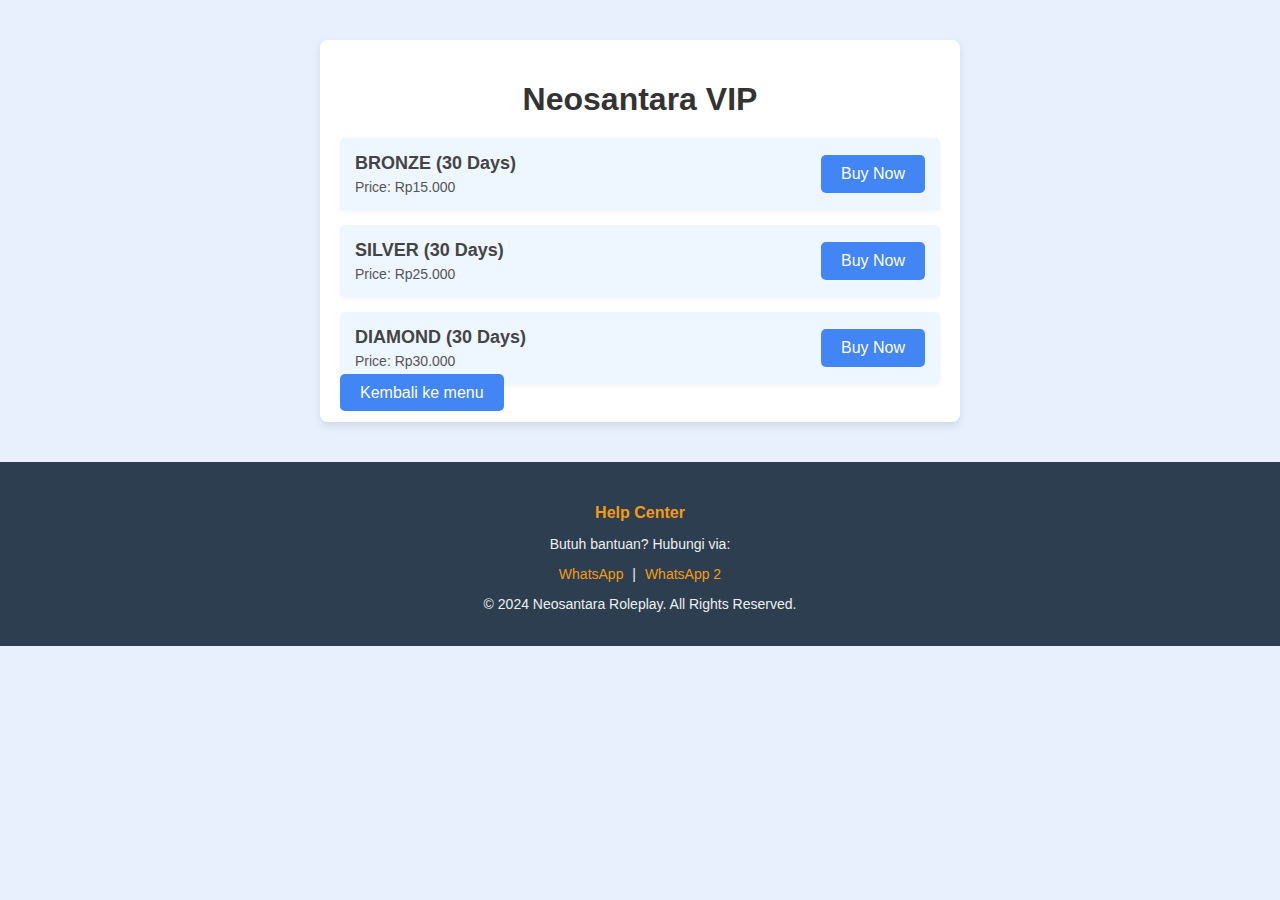
<file: vip-trial.html>
<!DOCTYPE html>
<html lang="en">
<head>
    <meta charset="UTF-8">
    <meta http-equiv="X-UA-Compatible" content="IE=edge">
    <meta name="viewport" content="width=device-width, initial-scale=1.0">
    <title>TOP-UP</title>
    <!-- Menghubungkan dengan CSS khusus untuk halaman daftar top-up lainnya -->
    <link rel="stylesheet" href="css/topup-house.css">
</head>
<body>
    <div class="topup-container">
        <h1>Neosantara VIP</h1>
        <div class="topup-list">
            <div class="topup-item">
                <div class="topup-details">
                    <h2>BRONZE (30 Days)</h2>
                    <p>Price: Rp15.000</p>
                </div>
                <a href="https://wa.me/6285860509720?text=.payment" class="topup-button">Buy Now</a>
            </div>
            <div class="topup-item">
                <div class="topup-details">
                    <h2>SILVER (30 Days)</h2>
                    <p>Price: Rp25.000</p>
                </div>
                <a href="https://wa.me/6285860509720?text=.payment" class="topup-button">Buy Now</a>
            </div>
            <div class="topup-item">
                <div class="topup-details">
                    <h2>DIAMOND (30 Days)</h2>
                    <p>Price: Rp30.000</p>
                </div>
                <a href="https://wa.me/6285860509720?text=.payment" class="topup-button">Buy Now</a>
            </div>
        </div>
        <!-- Tombol kembali ke halaman utama -->
        <a href="topup-vip.html" class="back-button">Kembali ke menu</a>
    </div>
<!-- Footer Help Center -->
<footer class="footer-simple">
    <div class="footer-content">
        <div class="footer-section">
            <h4>Help Center</h4>
            <p>Butuh bantuan? Hubungi via:</p>
        </div>
        <div class="footer-section">
            <a href="https://wa.me/971529317909" target="_blank">WhatsApp</a> |
            <a href="https://wa.me/6283891162997">WhatsApp 2</a>
        </div>
        <div class="footer-section">
            <p>&copy; 2024 Neosantara Roleplay. All Rights Reserved.</p>
        </div>
    </div>
</footer>
</body>
</html>
</file>
<file: css/index.css>
body {
    margin: 0;
    padding: 0;
    font-family: Arial, sans-serif;
    background-color: #f4f4f4; /* Latar belakang abu-abu terang */
    color: #333; /* Warna teks abu-abu gelap */
    display: flex;
    justify-content: center;
    align-items: center;
    height: 100vh;
    text-align: center;
}

.container {
    background-color: #fff; /* Latar belakang putih untuk kontras */
    padding: 40px;
    border: 1px solid #ddd; /* Border abu-abu terang */
    box-shadow: 0 4px 8px rgba(0, 0, 0, 0.1); /* Bayangan lembut */
    border-radius: 8px; /* Sudut membulat */
}

.logo {
    width: 150px; /* Ukuran logo yang lebih kecil */
    height: auto;
    margin-bottom: 20px; /* Jarak antara logo dan teks */
}

h1 {
    font-size: 28px;
    margin-bottom: 30px; /* Jarak antara teks dan tombol */
}

.button {
    padding: 10px 20px;
    font-size: 16px;
    color: #fff;
    background-color: #333; /* Tombol abu-abu gelap */
    border: none;
    border-radius: 5px;
    cursor: pointer;
    transition: background-color 0.3s; /* Transisi saat hover */
}

.button:hover {
    background-color: #555; /* Warna tombol sedikit lebih terang saat hover */
}
</file>
<file: css/home.css>
body {
    margin: 0;
    padding: 0;
    font-family: Arial, sans-serif;
    background-color: #f3f4f6;
}

.topup-container {
    width: 90%;
    max-width: 600px;
    margin: 40px auto;
    padding: 20px;
    background-color: #fff;
    border-radius: 8px;
    box-shadow: 0 4px 8px rgba(0, 0, 0, 0.1);
}

h1 {
    text-align: center;
    color: #333;
    margin-bottom: 20px;
}

.topup-list {
    display: flex;
    flex-direction: column;
    gap: 15px;
}

.topup-item {
    display: flex;
    justify-content: space-between;
    align-items: center;
    padding: 15px;
    background-color: #f9f9f9;
    border-radius: 5px;
    box-shadow: 0 2px 4px rgba(0, 0, 0, 0.05);
    transition: background-color 0.3s, box-shadow 0.3s;
}

.topup-item:hover {
    background-color: #f0f0f0;
    box-shadow: 0 4px 8px rgba(0, 0, 0, 0.1);
}

.topup-details h2 {
    margin: 0;
    color: #555;
    font-size: 18px;
}

.topup-details p {
    margin: 5px 0 0;
    color: #777;
    font-size: 14px;
}

.topup-button {
    text-decoration: none;
    background-color: #4CAF50;
    color: white;
    border: none;
    padding: 10px 20px;
    cursor: pointer;
    border-radius: 5px;
    transition: background-color 0.3s;
    text-align: center;
}

.topup-button:hover {
    background-color: #45a049;
}

/* Style untuk Footer yang Lebih Sederhana */
.footer-simple {
    background-color: #2c3e50; /* Warna latar belakang footer */
    color: #ecf0f1; /* Warna teks */
    padding: 20px 0; /* Padding atas-bawah lebih kecil */
    text-align: center; /* Pusatkan teks */
    font-size: 14px; /* Ukuran font kecil */
    width: 100%; /* Lebar penuh */
}

.footer-content {
    max-width: 800px; /* Maksimal lebar untuk konten footer */
    margin: 0 auto; /* Pusatkan footer */
}

.footer-section {
    margin-bottom: 10px; /* Jarak antar bagian */
}

.footer-section h4 {
    font-size: 16px; /* Ukuran font untuk judul lebih kecil */
    margin-bottom: 5px; /* Margin bawah lebih kecil */
    color: #f39c12; /* Warna judul */
}

.footer-section a {
    color: #f39c12; /* Warna link */
    text-decoration: none; /* Hilangkan garis bawah */
    margin: 0 5px; /* Jarak antar link */
}

.footer-section a:hover {
    color: #ecf0f1; /* Warna link saat dihover */
}
</file>
<file: css/topup-bisnis.css>
body {
    margin: 0;
    padding: 0;
    font-family: Arial, sans-serif;
    background-color: #e8f0fe;
}

.topup-container {
    width: 90%;
    max-width: 600px;
    margin: 40px auto;
    padding: 20px;
    background-color: #fff;
    border-radius: 8px;
    box-shadow: 0 4px 8px rgba(0, 0, 0, 0.1);
}

h1 {
    text-align: center;
    color: #333;
    margin-bottom: 20px;
}

.topup-list {
    display: flex;
    flex-direction: column;
    gap: 15px;
}

.topup-item {
    display: flex;
    justify-content: space-between;
    align-items: center;
    padding: 15px;
    background-color: #eef6ff;
    border-radius: 5px;
    box-shadow: 0 2px 4px rgba(0, 0, 0, 0.05);
    transition: background-color 0.3s, box-shadow 0.3s;
}

.topup-item:hover {
    background-color: #d9e6ff;
    box-shadow: 0 4px 8px rgba(0, 0, 0, 0.1);
}

.topup-details h2 {
    margin: 0;
    color: #444;
    font-size: 18px;
}

.topup-details p {
    margin: 5px 0 0;
    color: #555;
    font-size: 14px;
}

.topup-button, .back-button {
    text-decoration: none;
    background-color: #4285f4;
    color: white;
    border: none;
    padding: 10px 20px;
    cursor: pointer;
    border-radius: 5px;
    transition: background-color 0.3s;
    text-align: center;
}

.topup-button:hover, .back-button:hover {
    background-color: #357ae8;
}

/* Style untuk Footer yang Lebih Sederhana */
.footer-simple {
    background-color: #2c3e50; /* Warna latar belakang footer */
    color: #ecf0f1; /* Warna teks */
    padding: 20px 0; /* Padding atas-bawah lebih kecil */
    text-align: center; /* Pusatkan teks */
    font-size: 14px; /* Ukuran font kecil */
    width: 100%; /* Lebar penuh */
}

.footer-content {
    max-width: 800px; /* Maksimal lebar untuk konten footer */
    margin: 0 auto; /* Pusatkan footer */
}

.footer-section {
    margin-bottom: 10px; /* Jarak antar bagian */
}

.footer-section h4 {
    font-size: 16px; /* Ukuran font untuk judul lebih kecil */
    margin-bottom: 5px; /* Margin bawah lebih kecil */
    color: #f39c12; /* Warna judul */
}

.footer-section a {
    color: #f39c12; /* Warna link */
    text-decoration: none; /* Hilangkan garis bawah */
    margin: 0 5px; /* Jarak antar link */
}

.footer-section a:hover {
    color: #ecf0f1; /* Warna link saat dihover */
}
</file>
<file: css/topup-house.css>
body {
    margin: 0;
    padding: 0;
    font-family: Arial, sans-serif;
    background-color: #e8f0fe;
}

.topup-container {
    width: 90%;
    max-width: 600px;
    margin: 40px auto;
    padding: 20px;
    background-color: #fff;
    border-radius: 8px;
    box-shadow: 0 4px 8px rgba(0, 0, 0, 0.1);
}

h1 {
    text-align: center;
    color: #333;
    margin-bottom: 20px;
}

.topup-list {
    display: flex;
    flex-direction: column;
    gap: 15px;
}

.topup-item {
    display: flex;
    justify-content: space-between;
    align-items: center;
    padding: 15px;
    background-color: #eef6ff;
    border-radius: 5px;
    box-shadow: 0 2px 4px rgba(0, 0, 0, 0.05);
    transition: background-color 0.3s, box-shadow 0.3s;
}

.topup-item:hover {
    background-color: #d9e6ff;
    box-shadow: 0 4px 8px rgba(0, 0, 0, 0.1);
}

.topup-details h2 {
    margin: 0;
    color: #444;
    font-size: 18px;
}

.topup-details p {
    margin: 5px 0 0;
    color: #555;
    font-size: 14px;
}

.topup-button, .back-button {
    text-decoration: none;
    background-color: #4285f4;
    color: white;
    border: none;
    padding: 10px 20px;
    cursor: pointer;
    border-radius: 5px;
    transition: background-color 0.3s;
    text-align: center;
}

.topup-button:hover, .back-button:hover {
    background-color: #357ae8;
}

/* Style untuk Footer yang Lebih Sederhana */
.footer-simple {
    background-color: #2c3e50; /* Warna latar belakang footer */
    color: #ecf0f1; /* Warna teks */
    padding: 20px 0; /* Padding atas-bawah lebih kecil */
    text-align: center; /* Pusatkan teks */
    font-size: 14px; /* Ukuran font kecil */
    width: 100%; /* Lebar penuh */
}

.footer-content {
    max-width: 800px; /* Maksimal lebar untuk konten footer */
    margin: 0 auto; /* Pusatkan footer */
}

.footer-section {
    margin-bottom: 10px; /* Jarak antar bagian */
}

.footer-section h4 {
    font-size: 16px; /* Ukuran font untuk judul lebih kecil */
    margin-bottom: 5px; /* Margin bawah lebih kecil */
    color: #f39c12; /* Warna judul */
}

.footer-section a {
    color: #f39c12; /* Warna link */
    text-decoration: none; /* Hilangkan garis bawah */
    margin: 0 5px; /* Jarak antar link */
}

.footer-section a:hover {
    color: #ecf0f1; /* Warna link saat dihover */
}
</file>
<file: css/topup-mapping.css>
body {
    margin: 0;
    padding: 0;
    font-family: Arial, sans-serif;
    background-color: #e8f0fe;
}

.topup-container {
    width: 90%;
    max-width: 600px;
    margin: 40px auto;
    padding: 20px;
    background-color: #fff;
    border-radius: 8px;
    box-shadow: 0 4px 8px rgba(0, 0, 0, 0.1);
}

h1 {
    text-align: center;
    color: #333;
    margin-bottom: 20px;
}

.topup-list {
    display: flex;
    flex-direction: column;
    gap: 15px;
}

.topup-item {
    display: flex;
    justify-content: space-between;
    align-items: center;
    padding: 15px;
    background-color: #eef6ff;
    border-radius: 5px;
    box-shadow: 0 2px 4px rgba(0, 0, 0, 0.05);
    transition: background-color 0.3s, box-shadow 0.3s;
}

.topup-item:hover {
    background-color: #d9e6ff;
    box-shadow: 0 4px 8px rgba(0, 0, 0, 0.1);
}

.topup-details h2 {
    margin: 0;
    color: #444;
    font-size: 18px;
}

.topup-details p {
    margin: 5px 0 0;
    color: #555;
    font-size: 14px;
}

.topup-button, .back-button {
    text-decoration: none;
    background-color: #4285f4;
    color: white;
    border: none;
    padding: 10px 20px;
    cursor: pointer;
    border-radius: 5px;
    transition: background-color 0.3s;
    text-align: center;
}

.topup-button:hover, .back-button:hover {
    background-color: #357ae8;
}

/* Style untuk Footer yang Lebih Sederhana */
.footer-simple {
    background-color: #2c3e50; /* Warna latar belakang footer */
    color: #ecf0f1; /* Warna teks */
    padding: 20px 0; /* Padding atas-bawah lebih kecil */
    text-align: center; /* Pusatkan teks */
    font-size: 14px; /* Ukuran font kecil */
    width: 100%; /* Lebar penuh */
}

.footer-content {
    max-width: 800px; /* Maksimal lebar untuk konten footer */
    margin: 0 auto; /* Pusatkan footer */
}

.footer-section {
    margin-bottom: 10px; /* Jarak antar bagian */
}

.footer-section h4 {
    font-size: 16px; /* Ukuran font untuk judul lebih kecil */
    margin-bottom: 5px; /* Margin bawah lebih kecil */
    color: #f39c12; /* Warna judul */
}

.footer-section a {
    color: #f39c12; /* Warna link */
    text-decoration: none; /* Hilangkan garis bawah */
    margin: 0 5px; /* Jarak antar link */
}

.footer-section a:hover {
    color: #ecf0f1; /* Warna link saat dihover */
}
</file>
<file: css/topup-vehicle.css>
body {
    margin: 0;
    padding: 0;
    font-family: Arial, sans-serif;
    background-color: #e8f0fe;
}

.topup-container {
    width: 90%;
    max-width: 600px;
    margin: 40px auto;
    padding: 20px;
    background-color: #fff;
    border-radius: 8px;
    box-shadow: 0 4px 8px rgba(0, 0, 0, 0.1);
}

h1 {
    text-align: center;
    color: #333;
    margin-bottom: 20px;
}

.topup-list {
    display: flex;
    flex-direction: column;
    gap: 15px;
}

.topup-item {
    display: flex;
    justify-content: space-between;
    align-items: center;
    padding: 15px;
    background-color: #eef6ff;
    border-radius: 5px;
    box-shadow: 0 2px 4px rgba(0, 0, 0, 0.05);
    transition: background-color 0.3s, box-shadow 0.3s;
}

.topup-item:hover {
    background-color: #d9e6ff;
    box-shadow: 0 4px 8px rgba(0, 0, 0, 0.1);
}

.topup-details h2 {
    margin: 0;
    color: #444;
    font-size: 18px;
}

.topup-details p {
    margin: 5px 0 0;
    color: #555;
    font-size: 14px;
}

.topup-button, .back-button {
    text-decoration: none;
    background-color: #4285f4;
    color: white;
    border: none;
    padding: 10px 20px;
    cursor: pointer;
    border-radius: 5px;
    transition: background-color 0.3s;
    text-align: center;
}

.topup-button:hover, .back-button:hover {
    background-color: #357ae8;
}

/* Style untuk Footer yang Lebih Sederhana */
.footer-simple {
    background-color: #2c3e50; /* Warna latar belakang footer */
    color: #ecf0f1; /* Warna teks */
    padding: 20px 0; /* Padding atas-bawah lebih kecil */
    text-align: center; /* Pusatkan teks */
    font-size: 14px; /* Ukuran font kecil */
    width: 100%; /* Lebar penuh */
}

.footer-content {
    max-width: 800px; /* Maksimal lebar untuk konten footer */
    margin: 0 auto; /* Pusatkan footer */
}

.footer-section {
    margin-bottom: 10px; /* Jarak antar bagian */
}

.footer-section h4 {
    font-size: 16px; /* Ukuran font untuk judul lebih kecil */
    margin-bottom: 5px; /* Margin bawah lebih kecil */
    color: #f39c12; /* Warna judul */
}

.footer-section a {
    color: #f39c12; /* Warna link */
    text-decoration: none; /* Hilangkan garis bawah */
    margin: 0 5px; /* Jarak antar link */
}

.footer-section a:hover {
    color: #ecf0f1; /* Warna link saat dihover */
}
</file>
<file: css/topup-vip.css>
body {
    margin: 0;
    padding: 0;
    font-family: Arial, sans-serif;
    background-color: #e8f0fe;
}

.topup-container {
    width: 90%;
    max-width: 600px;
    margin: 40px auto;
    padding: 20px;
    background-color: #fff;
    border-radius: 8px;
    box-shadow: 0 4px 8px rgba(0, 0, 0, 0.1);
}

h1 {
    text-align: center;
    color: #333;
    margin-bottom: 20px;
}

.topup-list {
    display: flex;
    flex-direction: column;
    gap: 15px;
}

.topup-item {
    display: flex;
    justify-content: space-between;
    align-items: center;
    padding: 15px;
    background-color: #eef6ff;
    border-radius: 5px;
    box-shadow: 0 2px 4px rgba(0, 0, 0, 0.05);
    transition: background-color 0.3s, box-shadow 0.3s;
}

.topup-item:hover {
    background-color: #d9e6ff;
    box-shadow: 0 4px 8px rgba(0, 0, 0, 0.1);
}

.topup-details h2 {
    margin: 0;
    color: #444;
    font-size: 18px;
}

.topup-details p {
    margin: 5px 0 0;
    color: #555;
    font-size: 14px;
}

.topup-button, .back-button {
    text-decoration: none;
    background-color: #4285f4;
    color: white;
    border: none;
    padding: 10px 20px;
    cursor: pointer;
    border-radius: 5px;
    transition: background-color 0.3s;
    text-align: center;
}

.topup-button:hover, .back-button:hover {
    background-color: #357ae8;
}

/* Style untuk Footer yang Lebih Sederhana */
.footer-simple {
    background-color: #2c3e50; /* Warna latar belakang footer */
    color: #ecf0f1; /* Warna teks */
    padding: 20px 0; /* Padding atas-bawah lebih kecil */
    text-align: center; /* Pusatkan teks */
    font-size: 14px; /* Ukuran font kecil */
    width: 100%; /* Lebar penuh */
}

.footer-content {
    max-width: 800px; /* Maksimal lebar untuk konten footer */
    margin: 0 auto; /* Pusatkan footer */
}

.footer-section {
    margin-bottom: 10px; /* Jarak antar bagian */
}

.footer-section h4 {
    font-size: 16px; /* Ukuran font untuk judul lebih kecil */
    margin-bottom: 5px; /* Margin bawah lebih kecil */
    color: #f39c12; /* Warna judul */
}

.footer-section a {
    color: #f39c12; /* Warna link */
    text-decoration: none; /* Hilangkan garis bawah */
    margin: 0 5px; /* Jarak antar link */
}

.footer-section a:hover {
    color: #ecf0f1; /* Warna link saat dihover */
}
</file>
<file: css/topup-workshop.css>
body {
    margin: 0;
    padding: 0;
    font-family: Arial, sans-serif;
    background-color: #e8f0fe;
}

.topup-container {
    width: 90%;
    max-width: 600px;
    margin: 40px auto;
    padding: 20px;
    background-color: #fff;
    border-radius: 8px;
    box-shadow: 0 4px 8px rgba(0, 0, 0, 0.1);
}

h1 {
    text-align: center;
    color: #333;
    margin-bottom: 20px;
}

.topup-list {
    display: flex;
    flex-direction: column;
    gap: 15px;
}

.topup-item {
    display: flex;
    justify-content: space-between;
    align-items: center;
    padding: 15px;
    background-color: #eef6ff;
    border-radius: 5px;
    box-shadow: 0 2px 4px rgba(0, 0, 0, 0.05);
    transition: background-color 0.3s, box-shadow 0.3s;
}

.topup-item:hover {
    background-color: #d9e6ff;
    box-shadow: 0 4px 8px rgba(0, 0, 0, 0.1);
}

.topup-details h2 {
    margin: 0;
    color: #444;
    font-size: 18px;
}

.topup-details p {
    margin: 5px 0 0;
    color: #555;
    font-size: 14px;
}

.topup-button, .back-button {
    text-decoration: none;
    background-color: #4285f4;
    color: white;
    border: none;
    padding: 10px 20px;
    cursor: pointer;
    border-radius: 5px;
    transition: background-color 0.3s;
    text-align: center;
}

.topup-button:hover, .back-button:hover {
    background-color: #357ae8;
}

/* Style untuk Footer yang Lebih Sederhana */
.footer-simple {
    background-color: #2c3e50; /* Warna latar belakang footer */
    color: #ecf0f1; /* Warna teks */
    padding: 20px 0; /* Padding atas-bawah lebih kecil */
    text-align: center; /* Pusatkan teks */
    font-size: 14px; /* Ukuran font kecil */
    width: 100%; /* Lebar penuh */
}

.footer-content {
    max-width: 800px; /* Maksimal lebar untuk konten footer */
    margin: 0 auto; /* Pusatkan footer */
}

.footer-section {
    margin-bottom: 10px; /* Jarak antar bagian */
}

.footer-section h4 {
    font-size: 16px; /* Ukuran font untuk judul lebih kecil */
    margin-bottom: 5px; /* Margin bawah lebih kecil */
    color: #f39c12; /* Warna judul */
}

.footer-section a {
    color: #f39c12; /* Warna link */
    text-decoration: none; /* Hilangkan garis bawah */
    margin: 0 5px; /* Jarak antar link */
}

.footer-section a:hover {
    color: #ecf0f1; /* Warna link saat dihover */
}
</file>
